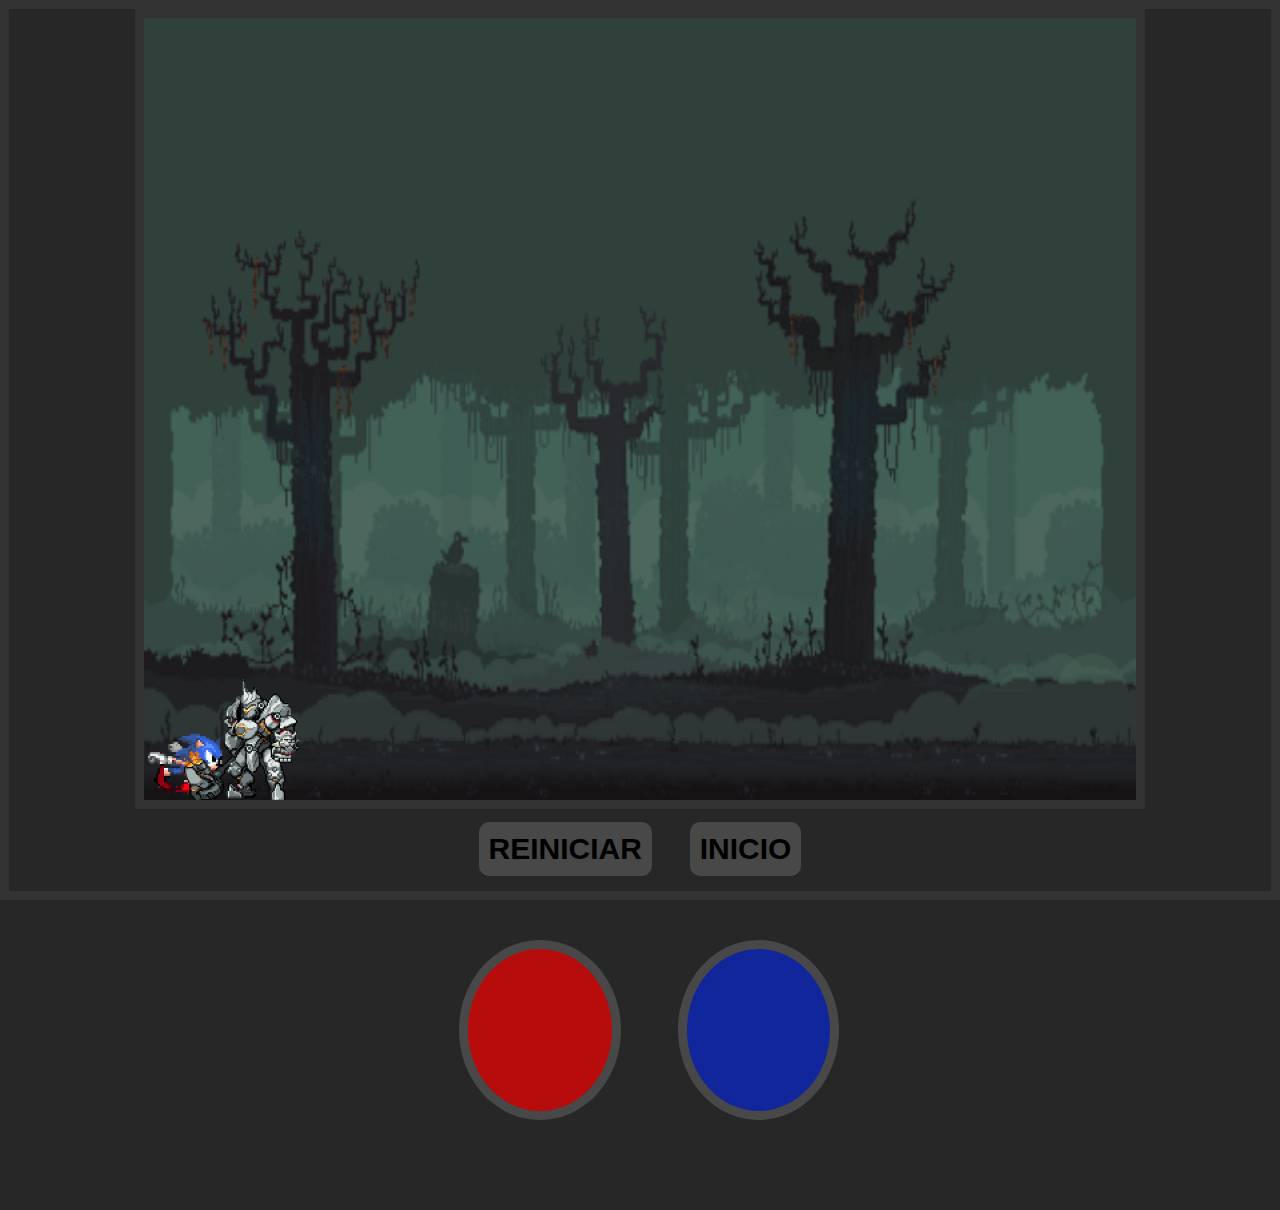
<file: index.html>
<!DOCTYPE html>
<html lang="en">
<head>
  <meta charset="UTF-8">
  <meta name="viewport" content="width=device-width, initial-scale=1.0">
  <title>Document</title>
  <link rel="stylesheet" href="./css/style.css">
</head>
<body>


  <div class="game-board">
<img src="./img/dc0ce740-7405-449c-b545-ad4f1fda14f6.gif" class="fundo">

    <img src="./img/clasic sonic gif run.gif" id="sonic">
    <img src="./img/monstroBaixo.gif" class="pipe">
  </div>
    <div class="control" >
      <div style="width: 100%;"  id="reiniciar">
        <a href="index.html"><button onclick="loop()">REINICIAR</button></a>
        <a href="inicio.html"><button onclick="loop()">INICIO</button></a>
      </div>

          <div class="botao">
               
<div class="meio">
                  <div class="botao_game" style=" background-color: #ff0000ab;" onclick="jump(event)"></div>
                  <div class="botao_game" style=" background-color: #0026ff8a;"></div>
</div>

                 
      
    </div>
    </div>
  <script src="./js/script.js"></script>
</body>
</html>
</file>
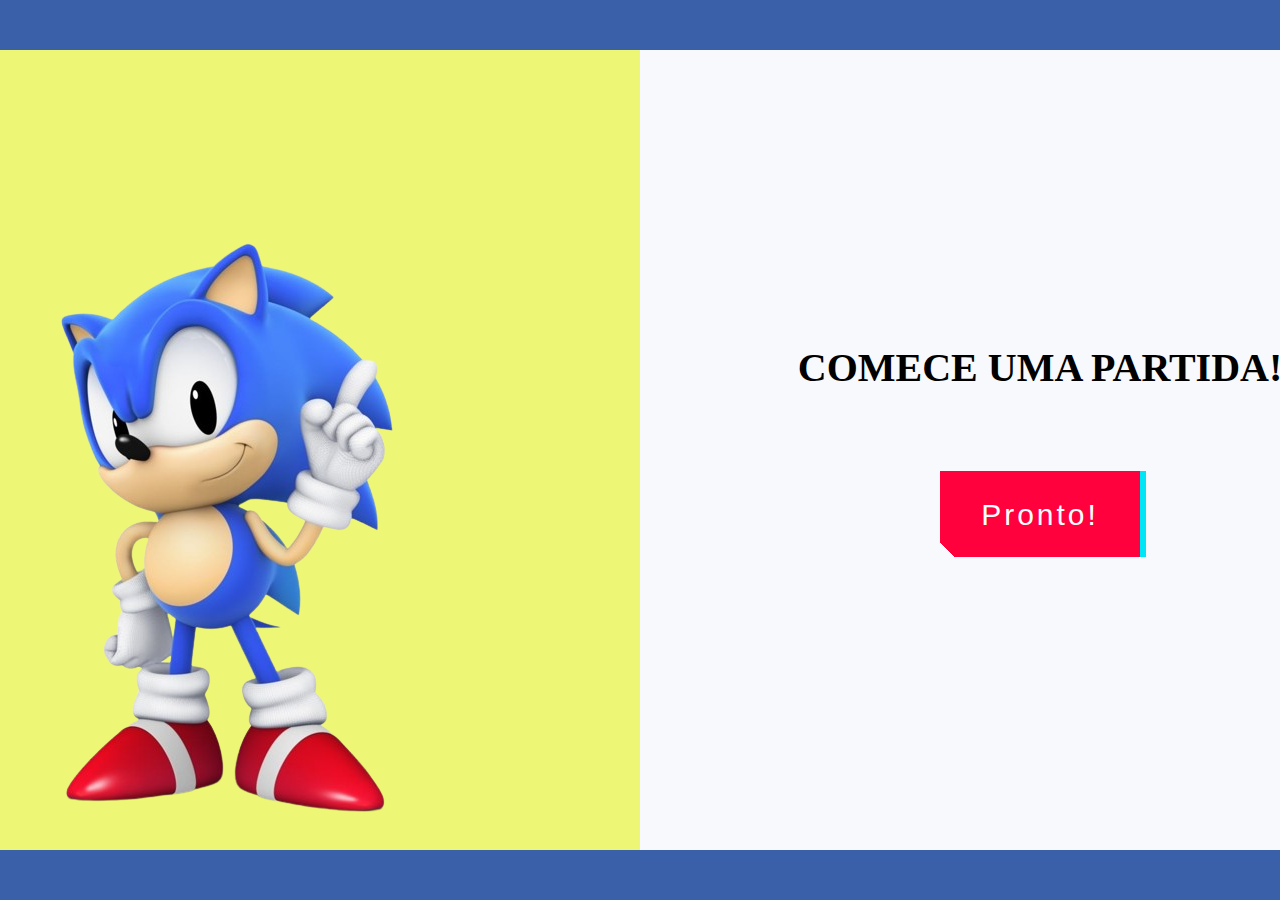
<file: inicio.html>
<!DOCTYPE html>
<html lang="en">
  <link rel="stylesheet" href="./css/inicio.css">
<head>
  <meta charset="UTF-8">
  <meta name="viewport" content="width=device-width, initial-scale=1.0">
  <title>Document</title>
</head>
<body>
  <section class="container">
     <div class="flex">
        <div class="play">
            <div class="ilustracao">
<img src="./img/download-removebg-preview.png" alt="">

            </div>
            <div class="conteudo">
            
                      <h1>COMECE UMA PARTIDA!</h1>
                      <a href="index.html"><button class="button-49" style="font-size: 30px; font-weight: 400;">Pronto!</button></a>
            </div><!--conteudo-->
                    </div><!--play-->
  </div><!--cflex-->
</section>
</body>
</html>
</file>
<file: css/style.css>
*{
  margin: 0;
  padding: 0;
  box-sizing: border-box;
}
body{
  overflow: hidden;
  background-color: #000000d8;
  border: solid 9px #333;
  height: 100vh;
}
.game-board{
width: 80%;
height: 800px;
border: solid 9px #333;
margin: 0 auto;
position: relative;
overflow: hidden;
background-color: black;
}
.pipe{
position: absolute;
bottom: -43px;
width: 200px;
animation: opacity 2s;
animation: pipe-animation 2.5s infinite linear 2s, opacity 9s infinite linear; 

}
#sonic{
  width: 80px;
  position: absolute;
  bottom: 0px;
  
}
.jump{
  animation: jump 900ms ease-out;
 
}
.fundo{
  position: absolute;
  height: 100%;
  width: 100%;
  opacity: 0.5;
}
.control .botao{
  width: 100%;
display: flex;
justify-content:right;
align-items: center;
height: 30%;
gap: 30%;



}
#reiniciar{
display: flex;
justify-content: center;
margin-top: 1%;
gap: 3%;
}
.botao{
position: absolute;
margin-top: 5%;
margin-right: 15%;
display: flex;
flex-direction: column;
justify-content: center;

width: 20%;

}

.botao_game{

 
  height: 180px;
  width: 190px;
  border-radius: 50%;
  border: solid 9px #484848;

}
.control button{
  border: none;
background-color:#484848;
  padding: 10px;
  
  border-radius: 10px;
  font-weight: 700;
  font-size: 30px;
}
.meio{
  display:flex; 
  justify-content: space-between; 
  gap: 15%;
}

@keyframes opacity{

from{
opacity: 0;


}
to{
opacity: 1;

}

}

@keyframes jump{
          0%{
      bottom: 0;
      }
      25%{
        bottom: 120px;
      }
     
      30%{
        bottom: 150px;
      }
      
      50%{
        bottom: 180px;
      }
      75%{
      bottom: 100px;
      }
        100%{
          bottom: 0;
        }

    }

@keyframes pipe-animation {
    from{
    right: -245px;
  }
    to{
  right: 100%;
  }
}

/* -------MOBILE------- */
@media(max-width: 450px){

.game-board{
height: 400px;
width: 100%;
border: none;
border-bottom:solid 9px #333;
}
.botao{
  margin-top: 45%;
  width:100%;
  margin-right: 0;
display: flex;
justify-content: center;
align-items: center;

}
.botao_game{
width: 150px;
height: 150px;

}
.control button{
  margin-top: 1%;
}
.pipe{
 
  animation: opacity 2s;
animation: pipe-animation 2.1s infinite linear 2s, opacity 9s infinite linear; 
 
}
.jump{
  animation: jump 1100ms ease-out;
 
}
.meio{
  display:flex; 
  flex-direction: row;
  justify-content: center;
  align-items: center;
  position: absolute;
  
  
}
.control{
  width:100%;
display: flex;
justify-content: center;

position: relative;




}

}
@media(max-width: 375px){

  .control .botao{
  
  margin-top: 90px;
 
  
  
  
  }
}
</file>
<file: css/inicio.css>
*{
  margin: 0;
  padding: 0;
  box-sizing: border-box;
}
.container{
  height: 100vh;
  width: 100%;
  background-color: rgba(21, 67, 153, 0.847);
  position: relative;
}
.play{
height: 50rem;
width: 100rem;
position: absolute;
top: 50%;
left: 50%;
transform: translate(-50%, -50%);
display: flex;
justify-content: space-between;

}
.ilustracao {
 width: 50%;
 background-color: rgb(238, 246, 118);
 display: flex;
 justify-content: center;
 align-items: end;
 z-index: -3;
}
.conteudo{
width: 50%;
 background-color: rgba(255, 255, 255, 0.966);
 
 display: flex;
 flex-direction: column;
 justify-content: center;
 align-items: center;
 gap: 80px;
 
}
.conteudo img{
  width: 50px;
 
}
.conteudo h1{
font-weight: bold;
font-size: 40px;
}


/* CSS */
.button-49{

}

.button-49,
.button-49:after {
  width: 150px;
  height: 76px;
  line-height: 78px;
  font-size: 20px;
  font-family: 'Bebas Neue', sans-serif;
  background: linear-gradient(45deg, transparent 5%, #FF013C 5%);
  border: 0;
  color: #fff;
  letter-spacing: 3px;
  box-shadow: 6px 0px 0px #00E6F6;
  outline: transparent;
  position: relative;
  user-select: none;
  -webkit-user-select: none;
  touch-action: manipulation;
}

.button-49:after {
  --slice-0: inset(50% 50% 50% 50%);
  --slice-1: inset(80% -6px 0 0);
  --slice-2: inset(50% -6px 30% 0);
  --slice-3: inset(10% -6px 85% 0);
  --slice-4: inset(40% -6px 43% 0);
  --slice-5: inset(80% -6px 5% 0);
  
  content: 'ALTERNATE TEXT';
  display: block;
  position: absolute;
  top: 0;
  left: 0;
  right: 0;
  bottom: 0;
  background: linear-gradient(45deg, transparent 3%, #00E6F6 3%, #00E6F6 5%, #FF013C 5%);
  text-shadow: -3px -3px 0px #F8F005, 3px 3px 0px #00E6F6;
  clip-path: var(--slice-0);
}

.button-49:hover:after {
  animation: 1s glitch;
  animation-timing-function: steps(2, end);
}

@keyframes glitch {
  0% {
    clip-path: var(--slice-1);
    transform: translate(-20px, -10px);
  }
  10% {
    clip-path: var(--slice-3);
    transform: translate(10px, 10px);
  }
  20% {
    clip-path: var(--slice-1);
    transform: translate(-10px, 10px);
  }
  30% {
    clip-path: var(--slice-3);
    transform: translate(0px, 5px);
  }
  40% {
    clip-path: var(--slice-2);
    transform: translate(-5px, 0px);
  }
  50% {
    clip-path: var(--slice-3);
    transform: translate(5px, 0px);
  }
  60% {
    clip-path: var(--slice-4);
    transform: translate(5px, 10px);
  }
  70% {
    clip-path: var(--slice-2);
    transform: translate(-10px, 10px);
  }
  80% {
    clip-path: var(--slice-5);
    transform: translate(20px, -10px);
  }
  90% {
    clip-path: var(--slice-1);
    transform: translate(-10px, 0px);
  }
  100% {
    clip-path: var(--slice-1);
    transform: translate(0);
  }
}

@media (min-width: 768px) {
  .button-49,
  .button-49:after {
    width: 200px;
    height: 86px;
    line-height: 88px;
  }
}
@media(max-width: 450px){

body{
    height: 950px;
    width: 100%;

    background-color: rgba(21, 67, 153, 0.847);
    position: relative;
  }
.conteudo h1{
  opacity: 0;
}
  .play{
    transform:none;
    display: flex;
    flex-direction: column;
    position: relative;
    height: 100%;
    width: 100%;

  }

  .ilustracao {
    width: 0;
    height: 0;
   }
   .ilustracao img{
    position: absolute;
    opacity: 0;
   }
   .conteudo{
    width: 0;
    margin-top: 50%;
     background-color: rgba(255, 255, 255, 0.966);
     
     display: flex;
     flex-direction: column;
     justify-content: center;
     align-items: center;
     gap: 80px;
     
    }

    .conteudo img{
     position: absolute;
     opacity: 0;
    }
    .container{
      height: 0;
      width: 100%;
    
      background-color: rgba(21, 67, 153, 0.847);
      position: absolute;
    }
}
</file>
